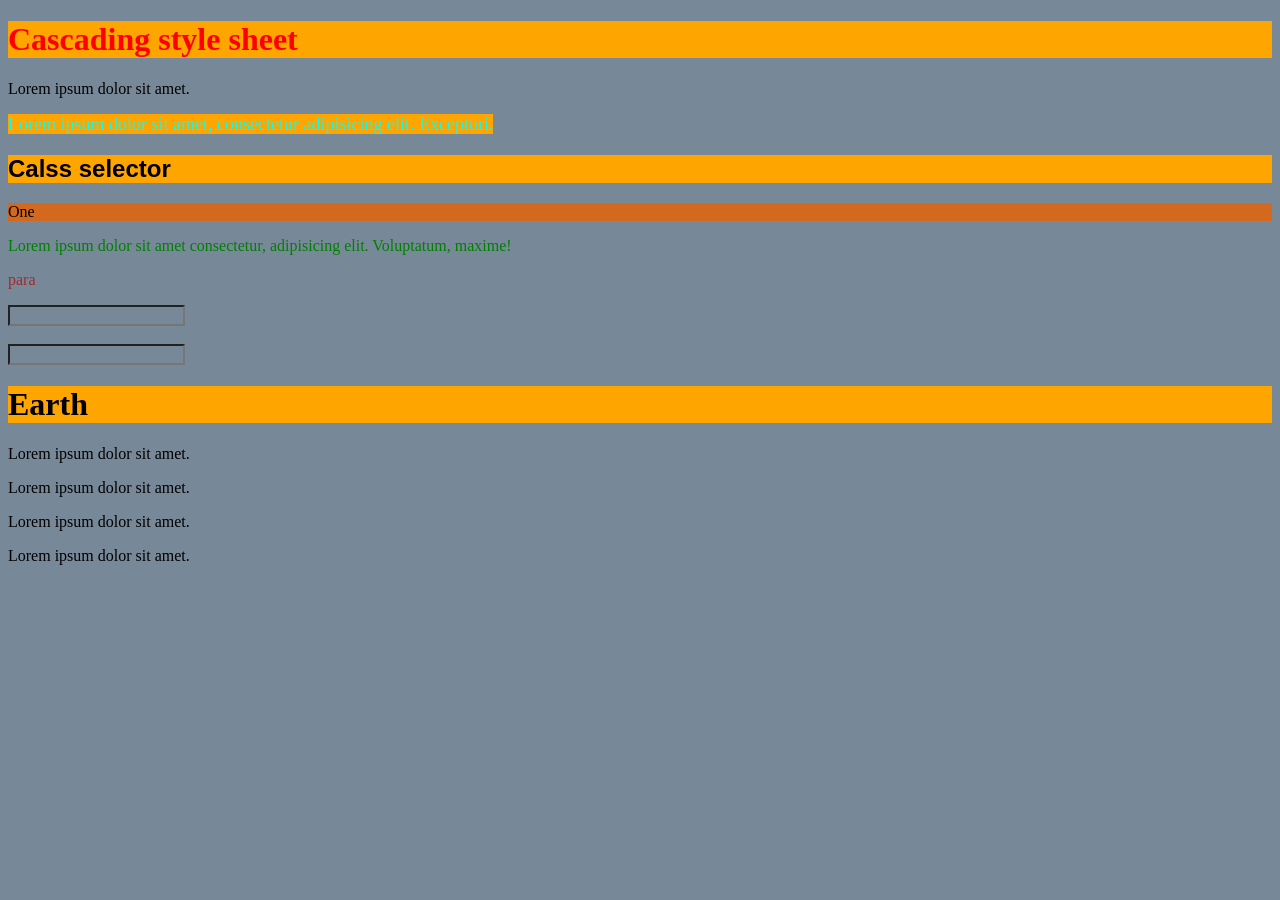
<file: CSS/index.html>
<!DOCTYPE html>
<html lang="en">
<head>
    <meta charset="UTF-8">
    <meta name="viewport" content="width=device-width, initial-scale=1.0">
    <title>css practice</title>
    <link rel="stylesheet" href="./style.css">
    
</head>
<body>
    <h1 style="color:red ;">Cascading style sheet</h1>
    <p>Lorem ipsum dolor sit amet.</p>
    <span>Lorem ipsum dolor sit amet, consectetur adipisicing elit. Excepturi.</span>
    <h2 class="subhead">Calss selector</h2>
    <p id="para">One</p>
    <div>
        <p>Lorem ipsum dolor sit amet consectetur, adipisicing elit. Voluptatum, maxime!</p>
        <section>
            <p>para</p>
        </section>
    </div>
    <input type="text"><br><br>
    <input type="number">
   <div>
    <h1>Earth</h1>
    <p>Lorem ipsum dolor sit amet.</p>
    <p>Lorem ipsum dolor sit amet.</p>
    <p>Lorem ipsum dolor sit amet.</p>
    <p>Lorem ipsum dolor sit amet.</p>
   </div>
</body>
</html>
</file>
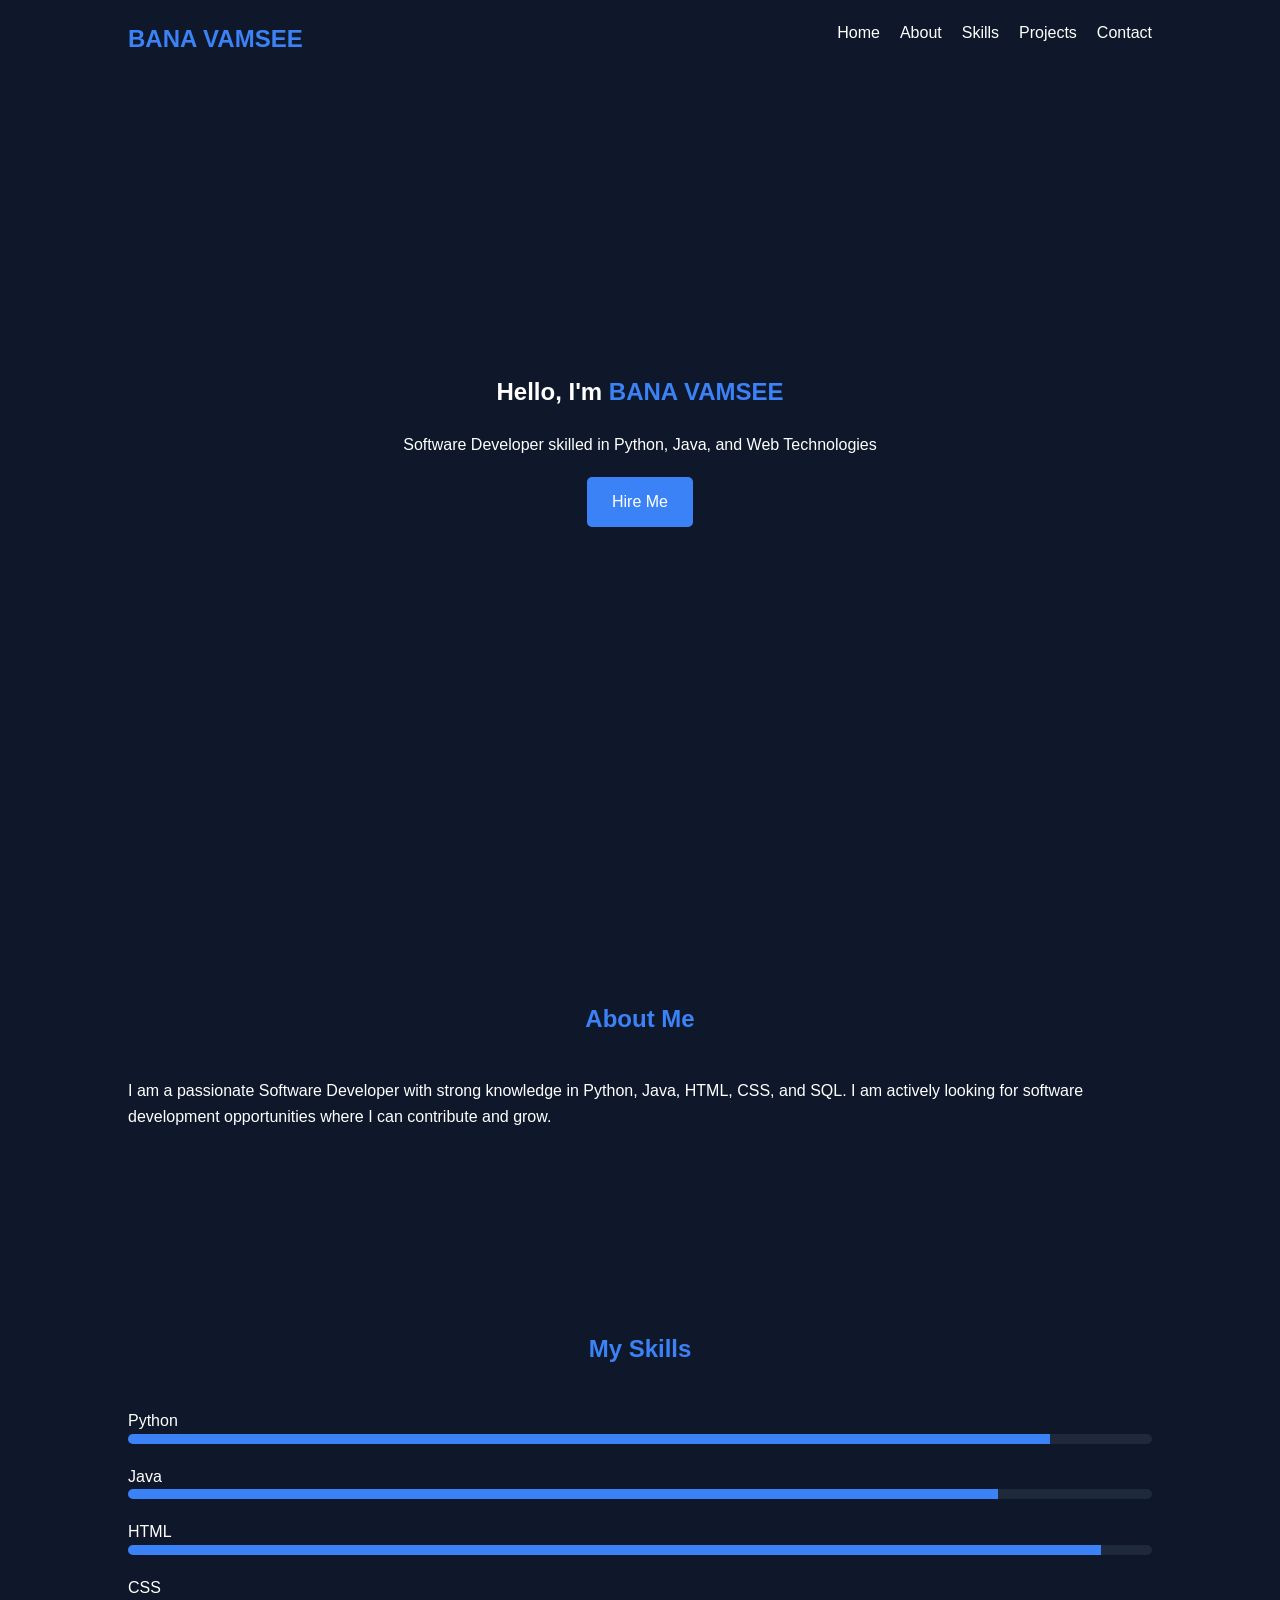
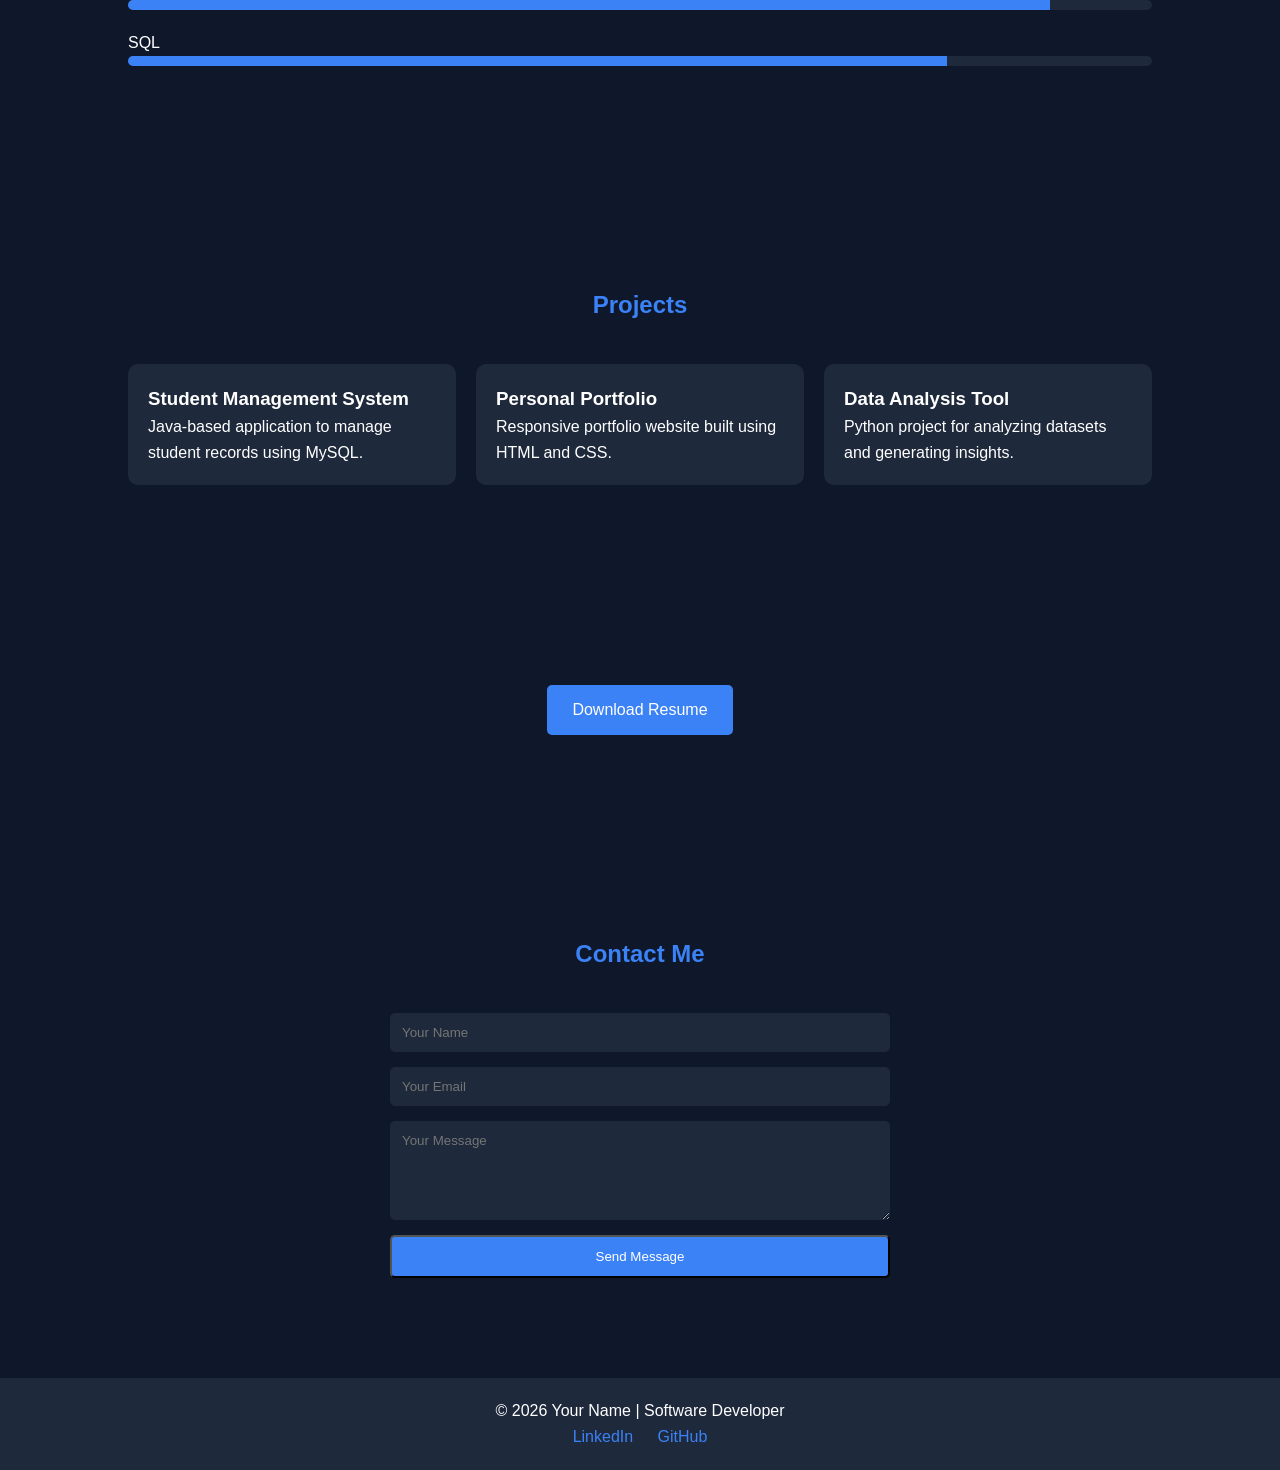
<file: PORTFOLIO/index.html>
<!DOCTYPE html>
<html lang="en">
<head>
    <meta charset="UTF-8">
    <title>Portfolio | Software Developer</title>
    <meta name="viewport" content="width=device-width, initial-scale=1.0">
    <link rel="stylesheet" href="style.css">
</head>
<body>

    <!-- Header -->
    <header>
        <nav>
            <h2 class="logo">BANA VAMSEE</h2>
            <ul>
                <li><a href="#home">Home</a></li>
                <li><a href="#about">About</a></li>
                <li><a href="#skills">Skills</a></li>
                <li><a href="#projects">Projects</a></li>
                <li><a href="#contact">Contact</a></li>
            </ul>
        </nav>
    </header>

    <!-- Hero Section -->
    <section id="home" class="hero">
        <div class="hero-content">
            <h1>Hello, I'm <span>BANA VAMSEE</span></h1>
            <p>Software Developer skilled in Python, Java, and Web Technologies</p>
            <a href="#contact" class="btn">Hire Me</a>
        </div>
    </section>

    <!-- About Section -->
    <section id="about" class="about">
        <h2>About Me</h2>
        <p>
            I am a passionate Software Developer with strong knowledge in Python, Java, HTML, CSS, and SQL.
            I am actively looking for software development opportunities where I can contribute and grow.
        </p>
    </section>

    <!-- Skills Section -->
    <section id="skills" class="skills">
        <h2>My Skills</h2>

        <div class="skill">
            <p>Python</p>
            <div class="progress"><div style="width:90%"></div></div>
        </div>

        <div class="skill">
            <p>Java</p>
            <div class="progress"><div style="width:85%"></div></div>
        </div>

        <div class="skill">
            <p>HTML</p>
            <div class="progress"><div style="width:95%"></div></div>
        </div>

        <div class="skill">
            <p>CSS</p>
            <div class="progress"><div style="width:90%"></div></div>
        </div>

        <div class="skill">
            <p>SQL</p>
            <div class="progress"><div style="width:80%"></div></div>
        </div>

    </section>

    <!-- Projects Section -->
    <section id="projects" class="projects">
        <h2>Projects</h2>

        <div class="project-container">

            <div class="card">
                <h3>Student Management System</h3>
                <p>Java-based application to manage student records using MySQL.</p>
            </div>

            <div class="card">
                <h3>Personal Portfolio</h3>
                <p>Responsive portfolio website built using HTML and CSS.</p>
            </div>

            <div class="card">
                <h3>Data Analysis Tool</h3>
                <p>Python project for analyzing datasets and generating insights.</p>
            </div>

        </div>
    </section>

    <!-- Resume Button -->
    <section class="resume">
        <a href="#" class="btn" download>Download Resume</a>
    </section>

    <!-- Contact Section -->
    <section id="contact" class="contact">
        <h2>Contact Me</h2>

        <form>
            <input type="text" placeholder="Your Name" required>
            <input type="email" placeholder="Your Email" required>
            <textarea rows="5" placeholder="Your Message" required></textarea>
            <button type="submit" class="btn">Send Message</button>
        </form>
    </section>

    <!-- Footer -->
    <footer>
        <p>© 2026 Your Name | Software Developer</p>
        <div class="social-links">
            <a href="#">LinkedIn</a>
            <a href="#">GitHub</a>
        </div>
    </footer>

</body>
</html>
</file>
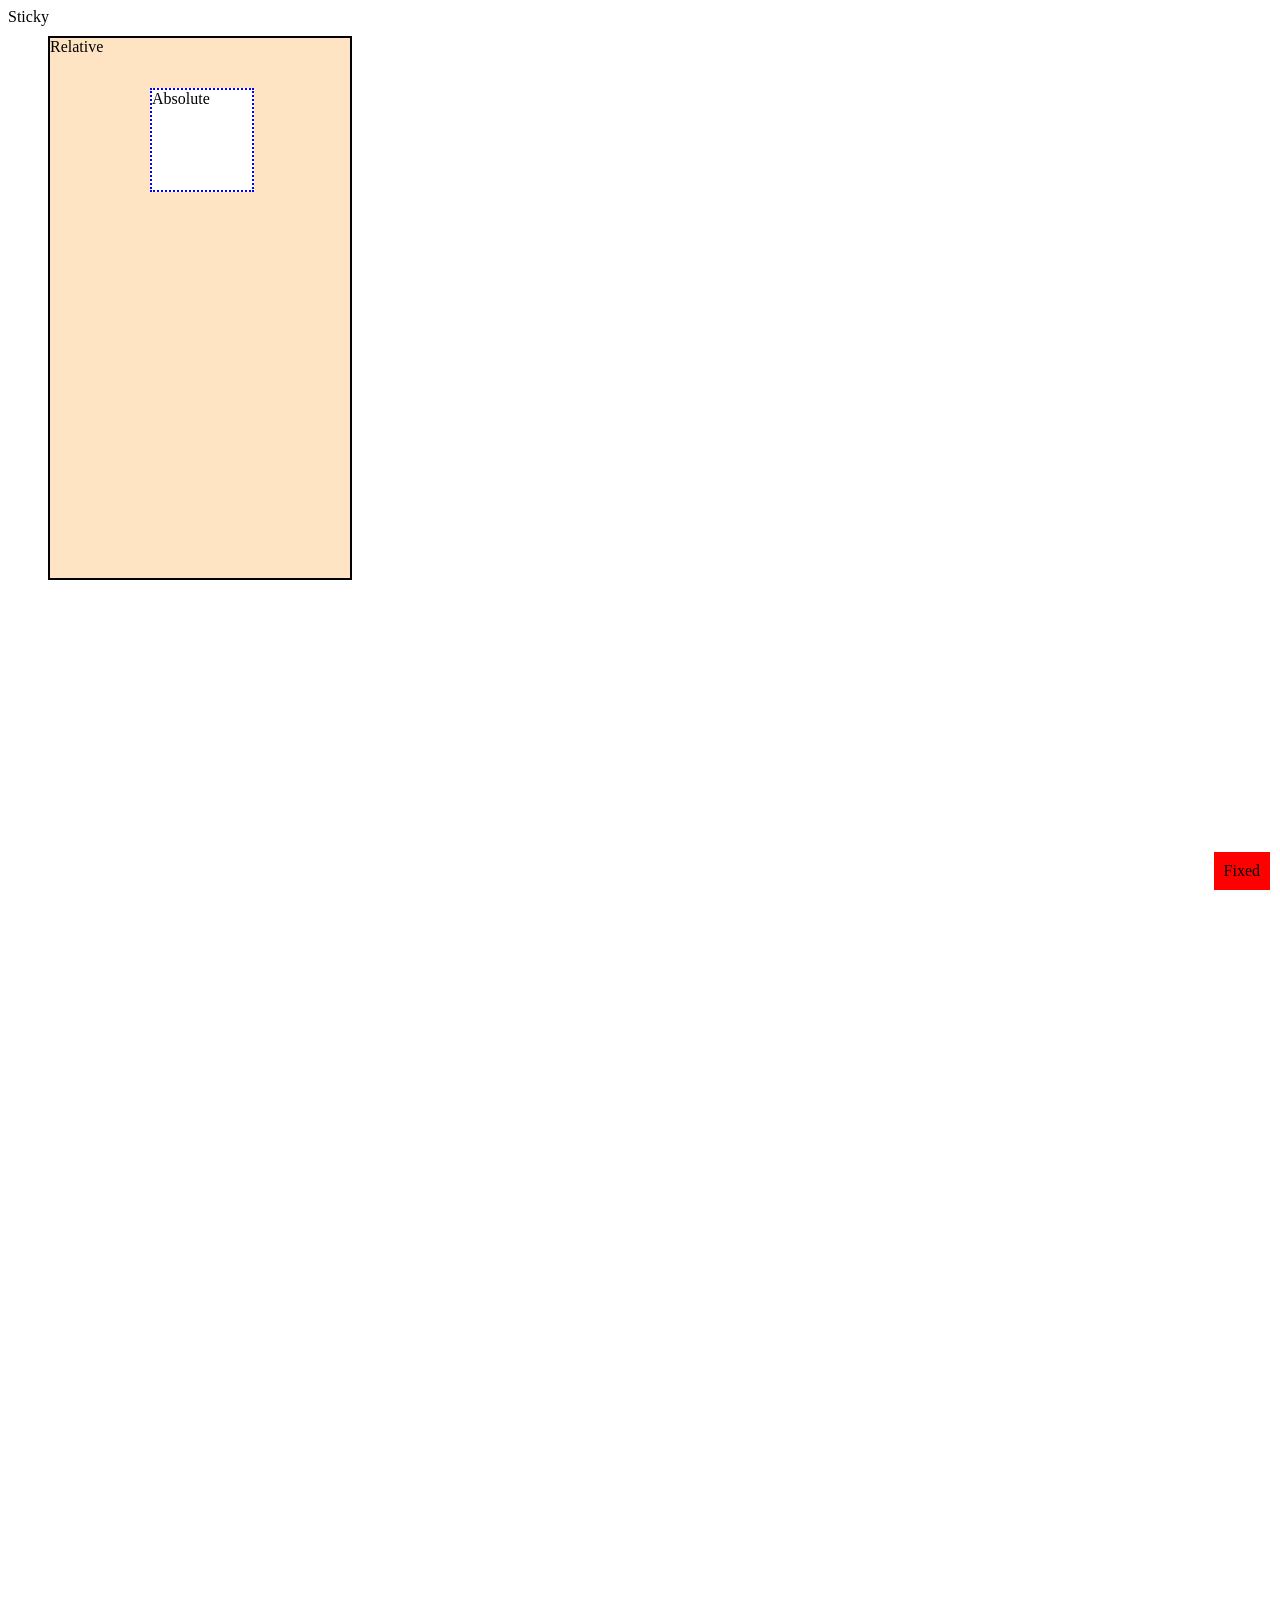
<file: CSS/basic.html>
<!DOCTYPE html>
<html lang="en">
<head>
    <meta charset="UTF-8">
    <meta name="viewport" content="width=device-width, initial-scale=1.0">
    <title>Basic css</title>
    <style>
        /*body{
            background-color: aquamarine;
            background-image: url(../assets/i1.jpg);
            background-repeat: no-repeat;
            background-size: cover;
            background-position: center;
        }
        /*.box{
            background-color: chartreuse;
            width: 50vw;
            height: 50vh;
            color: darkblue;
            font-size: 20px;
        }
        .child{
            font-size: 1em;
        }
        .box{
            background-color: blue;
            border: 20px solid gold;
            padding :10px 20px 30px 40px;
            margin: 10px 20px 20px 10px;
        }
        .box{
            display:inline-block;
            background-color: darkgoldenrod;
            width: 50vw;
            height: 50vh;
        }
        ul{
            list-style: none;;
        }
        a{
            text-decoration: none;
            color:aqua;
        }*/
        body{
            height: 1000vh;
        }
        .Sticky{
            position: sticky;
            top: 1px;;
        }
        .fixed{
            position: fixed;
            bottom: 10px;
            right: 10px;
            background: red;
            padding: 10px;
        }
        .parent{
            position: relative;
            border: 2px solid black;
            background-color: bisque;
            width: 300px;
            height: 60vh;
            top: 10px;
            left: 40px;
        }
        .child{
            position: absolute;
            border: 2px dotted blue;
            top: 50px;
            left: 100px;
            height: 100px;
            width: 100px;
            background-color: white;
        }
    </style>
</head>
<body>
    <div class="Sticky">Sticky</div>
    <div class="fixed">Fixed</div>
    <div class="parent">
        Relative
        <div class="child"> 
            Absolute
        </div>
    </div>
    
</body>
</html>
</file>
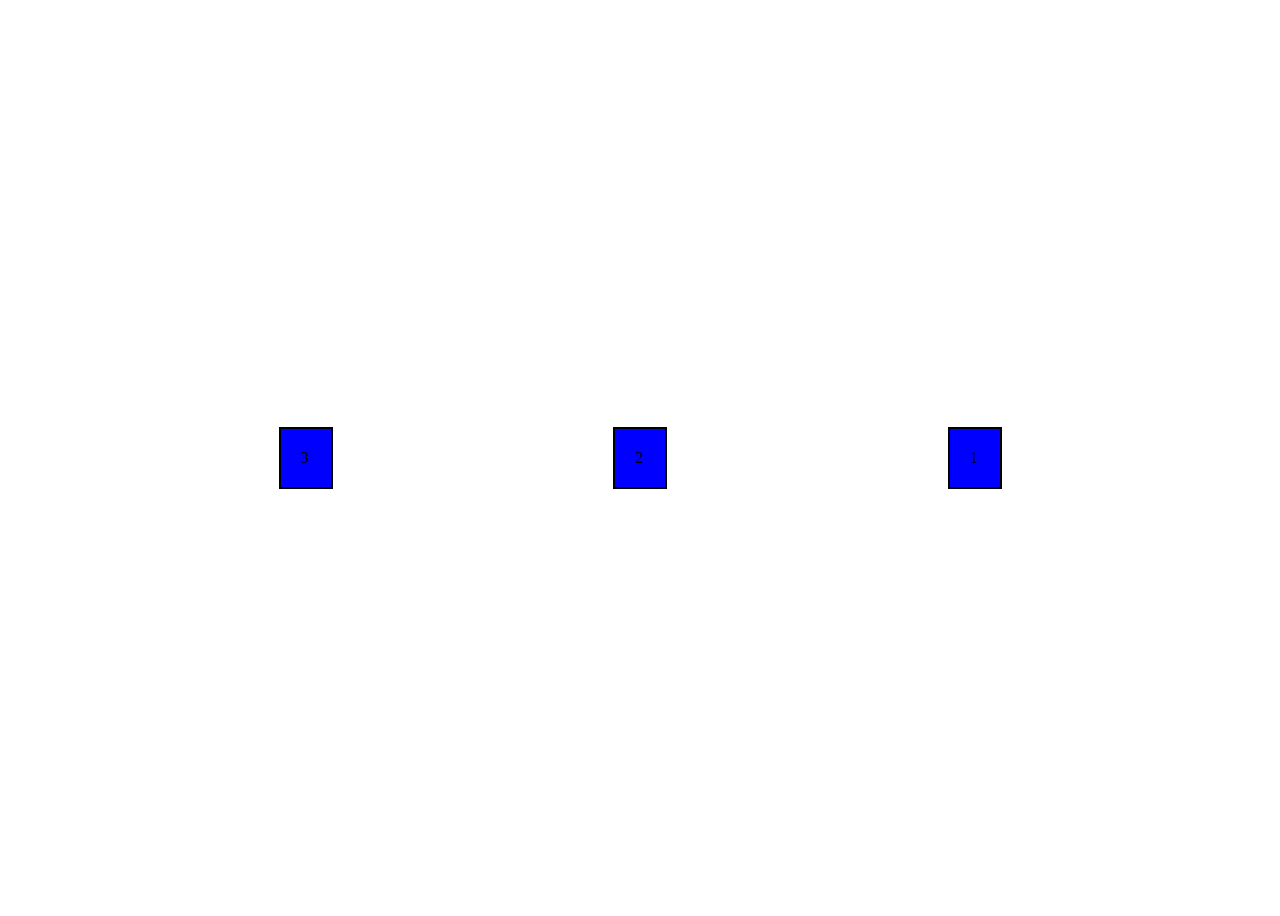
<file: CSS/flex.html>
<!DOCTYPE html>
<html lang="en">
<head>
    <meta charset="UTF-8">
    <meta name="viewport" content="width=device-width, initial-scale=1.0">
    <title>Flex ex</title>
    <style>
        .box{
            padding:20px ;
            border: 2px solid black;
            background-color: blue;
            width: 10px;
        }
        .container{
            display: flex;
            gap: 10px;
            flex-direction: row-reverse;
            justify-content: space-evenly;
            align-items: center;
            height: 100vh;
        }
    </style>
</head>
<body>
    <div class="container">
        <div class="box">1</div>
        <div class="box">2</div>
        <div class="box">3</div>
    </div>
</body>
</html>
</file>
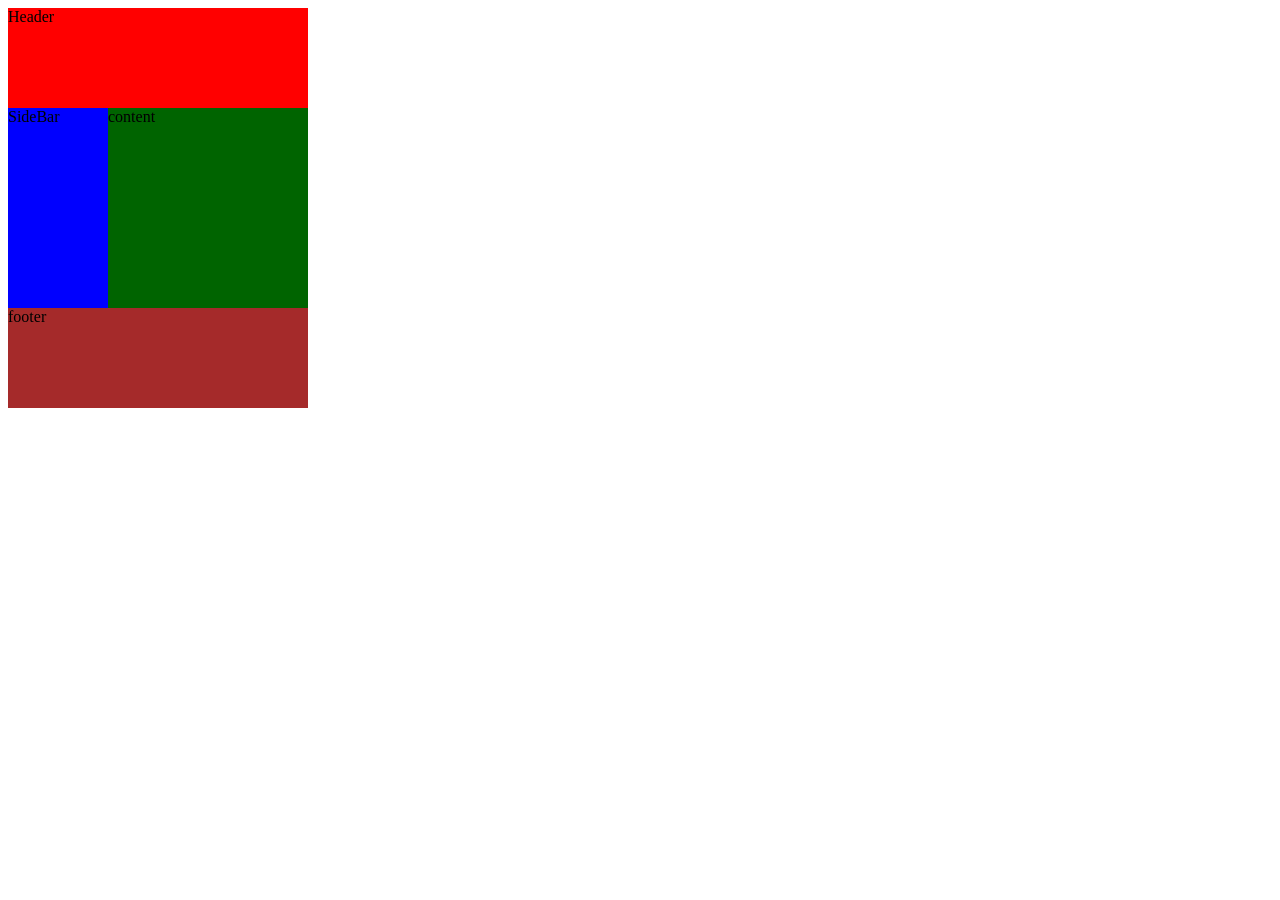
<file: CSS/grid.html>
<!DOCTYPE html>
<html lang="en">
<head>
    <meta charset="UTF-8">
    <meta name="viewport" content="width=device-width, initial-scale=1.0">
    <title>Grid ex</title>
    <style>
       /* .box{
            background-color: red;
            padding: 20px;
            border: 2px solid black;
        }
        .container{
            display: grid;
            grid-template-columns: 100px 100px 100px 100px;
            grid-template-rows: 100px 100px 100px;
            gap: 9px;
        }
        .three{
            grid-column: 3/5;
        }
        .first{
            grid-row: 1/3;
        }*/
        .layout{
            display: grid;
            grid-template-columns: 100px 100px 100px;
            grid-template-rows: 100px 100px 100px 100px;
        }
        .header{
            background-color: red;
            grid-column: 1/4;
            
        }
        .sidebar{
            grid-row: 2/4;
            background-color: blue;
        }
        .content{
            grid-column: 2/4;
            grid-row: 2/4;
            background-color: darkgreen;
        }
        .footer{
            grid-column: 1/4;
            background-color: brown;
        }
    </style>
</head>
<body>
    <div class="layout">
        <div class="box header">Header</div>
        <div class="sidebar">SideBar</div>
        <div class="content">content</div>
        <div class="footer">footer</div>
    </div>
    <!-- <div class="container">
        <div class="box first"></div>
        <div class="box"></div>
        <div class="box three"></div>
        <div class="box"></div>
        <div class="box"></div>
        <div class="box"></div>
        <div class="box"></div>
        <div class="box"></div>
        <div class="box"></div>
        <div class="box"></div>
    </div> -->
</body>
</html>
</file>
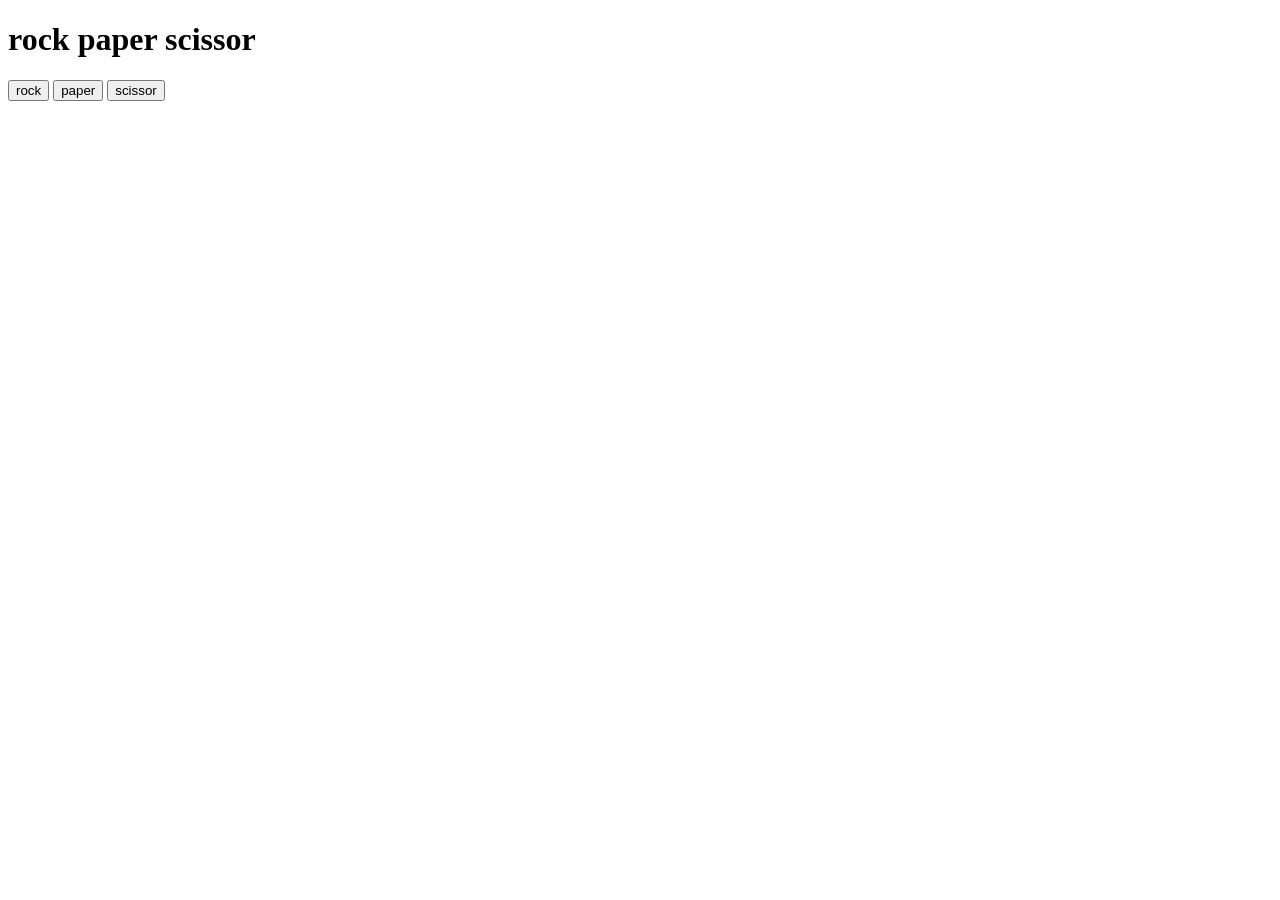
<file: JAVASCRIPT/game.html>
<!DOCTYPE html>
<html lang="en">
<head>
    <title>rock paper scissor</title>
</head>
<body>
    <h1>rock paper scissor</h1>
    <button onclick="game('rock')">rock</button>
    <button onclick="game('paper')">paper</button>
    <button onclick="game('scissor')">scissor</button>
    <p id="result"></p>
    <script>
        const game=(userChoice)=>{
            var result="";
            var choice=['rock','paper','scissor'];
            var computerChoice=choice[Math.floor(Math.random()*3)]
            console.log(computerChoice)
            if(userChoice===computerChoice){
                result="draw🤣"
            }
            else if((userChoice==='rock'&& computerChoice==='paper')
            ||(userChoice==='paper'&& computerChoice==='scissor')
        ||(userChoice==='scissor'&& computerChoice==='rock')){
                result="loss😭"
            }
            else{
                result="win👌"
            }
            document.getElementById('result').innerText=result;
        }
    </script>
</body>
</html>
</file>
<file: CSS/style.css>
span{
    color: aqua;
    font-size: large;
}
.subhead{
    font-family: sans-serif;
}
#para{
    background-color: chocolate;
    color: black;
}
h1,.subhead,span{
    background-color: orange;
}
*{
    background-color: lightslategray;
}
div p{
    color: brown;
}
div>p{
    color: green;
}
input[type="text"]{
    color: pink;
}
h1 + p{
    color: darkblue;
}
h1 ~p{
    color: black;
}
</file>
<file: PORTFOLIO/style.css>
/* Global Styles */
* {
    margin: 0;
    padding: 0;
    box-sizing: border-box;
    font-family: Arial, sans-serif;
}

html {
    scroll-behavior: smooth;
}

body {
    background-color: #0f172a;
    color: #ffffff;
    line-height: 1.6;
}

/* Navbar */
header {
    background: #0f172a;
    position: fixed;
    width: 100%;
    top: 0;
    z-index: 1000;
}

nav {
    display: flex;
    justify-content: space-between;
    padding: 20px 10%;
}

nav ul {
    list-style: none;
    display: flex;
    gap: 20px;
}

nav a {
    color: white;
    text-decoration: none;
    transition: 0.3s;
}

nav a:hover {
    color: #3b82f6;
}

.logo {
    color: #3b82f6;
}

/* Hero Section */
.hero {
    height: 100vh;
    display: flex;
    justify-content: center;
    align-items: center;
    text-align: center;
    padding: 0 20px;
}

.hero h1 span {
    color: #3b82f6;
}

.hero p {
    margin: 20px 0;
}

/* Button */
.btn {
    background: #3b82f6;
    padding: 12px 25px;
    color: white;
    text-decoration: none;
    border-radius: 5px;
    transition: 0.3s;
    display: inline-block;
}

.btn:hover {
    background: #2563eb;
    transform: scale(1.05);
}

/* Sections */
section {
    padding: 100px 10%;
}

h2 {
    text-align: center;
    margin-bottom: 40px;
    color: #3b82f6;
}

/* Skills */
.skill {
    margin-bottom: 20px;
}

.progress {
    background: #1e293b;
    border-radius: 20px;
    overflow: hidden;
}

.progress div {
    height: 10px;
    background: #3b82f6;
    animation: load 2s ease-in-out;
}

@keyframes load {
    from { width: 0; }
}

/* Projects */
.project-container {
    display: grid;
    grid-template-columns: repeat(auto-fit, minmax(250px, 1fr));
    gap: 20px;
}

.card {
    background: #1e293b;
    padding: 20px;
    border-radius: 10px;
    transition: 0.3s;
}

.card:hover {
    transform: translateY(-10px);
    box-shadow: 0 5px 20px rgba(59,130,246,0.4);
}

/* Resume Section */
.resume {
    text-align: center;
}

/* Contact */
.contact form {
    max-width: 500px;
    margin: auto;
    display: flex;
    flex-direction: column;
    gap: 15px;
}

.contact input,
.contact textarea {
    padding: 12px;
    border: none;
    border-radius: 5px;
    background: #1e293b;
    color: white;
}

.contact input:focus,
.contact textarea:focus {
    outline: 2px solid #3b82f6;
}

/* Footer */
footer {
    background: #1e293b;
    text-align: center;
    padding: 20px;
}

.social-links a {
    color: #3b82f6;
    margin: 0 10px;
    text-decoration: none;
}

.social-links a:hover {
    text-decoration: underline;
}

/* Responsive */
@media(max-width:768px){
    nav {
        flex-direction: column;
        align-items: center;
    }

    nav ul {
        margin-top: 10px;
        flex-direction: column;
        align-items: center;
    }

    section {
        padding: 80px 5%;
    }
}
</file>
